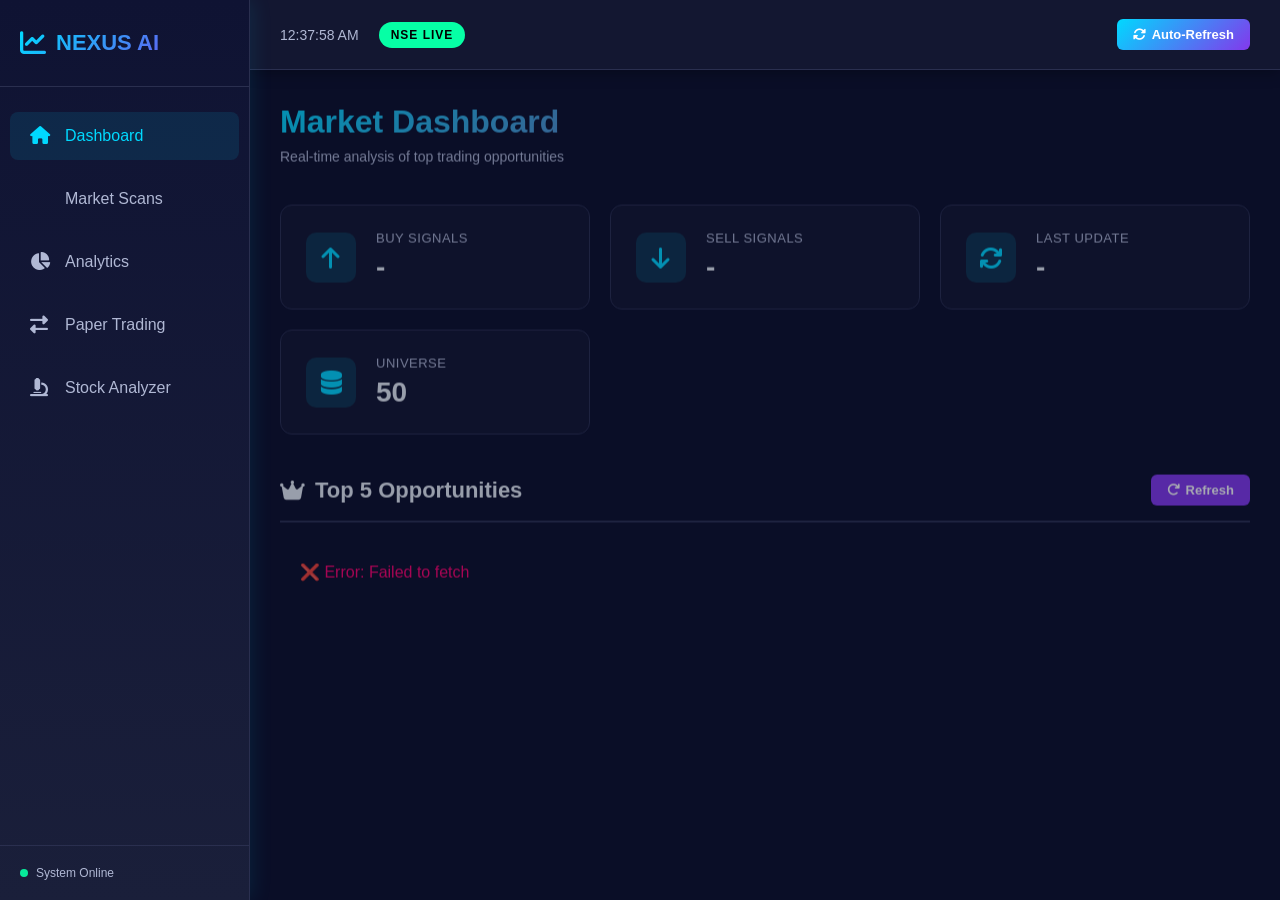
<file: Swing_Stock/index.html>
<!DOCTYPE html>
<html lang="en">
<head>
  <meta charset="UTF-8" />
  <meta http-equiv="refresh" content="0; url=frontend/index.html" />
  <meta name="viewport" content="width=device-width, initial-scale=1.0" />
  <title>Stock Nexus AI</title>
  <style>
    body {
      margin: 0;
      min-height: 100vh;
      display: grid;
      place-items: center;
      background: #0a0e27;
      color: #e8eef5;
      font-family: 'Segoe UI', sans-serif;
    }
    .redirect {
      text-align: center;
      padding: 24px;
      border: 1px solid #2a2f4f;
      border-radius: 12px;
      background: rgba(21, 25, 50, 0.8);
    }
    a {
      color: #00d9ff;
      text-decoration: none;
    }
  </style>
</head>
<body>
  <div class="redirect">
    <p>Loading Stock Nexus AI...</p>
    <p><a href="frontend/index.html">Open the app</a></p>
  </div>
</body>
</html>
</file>
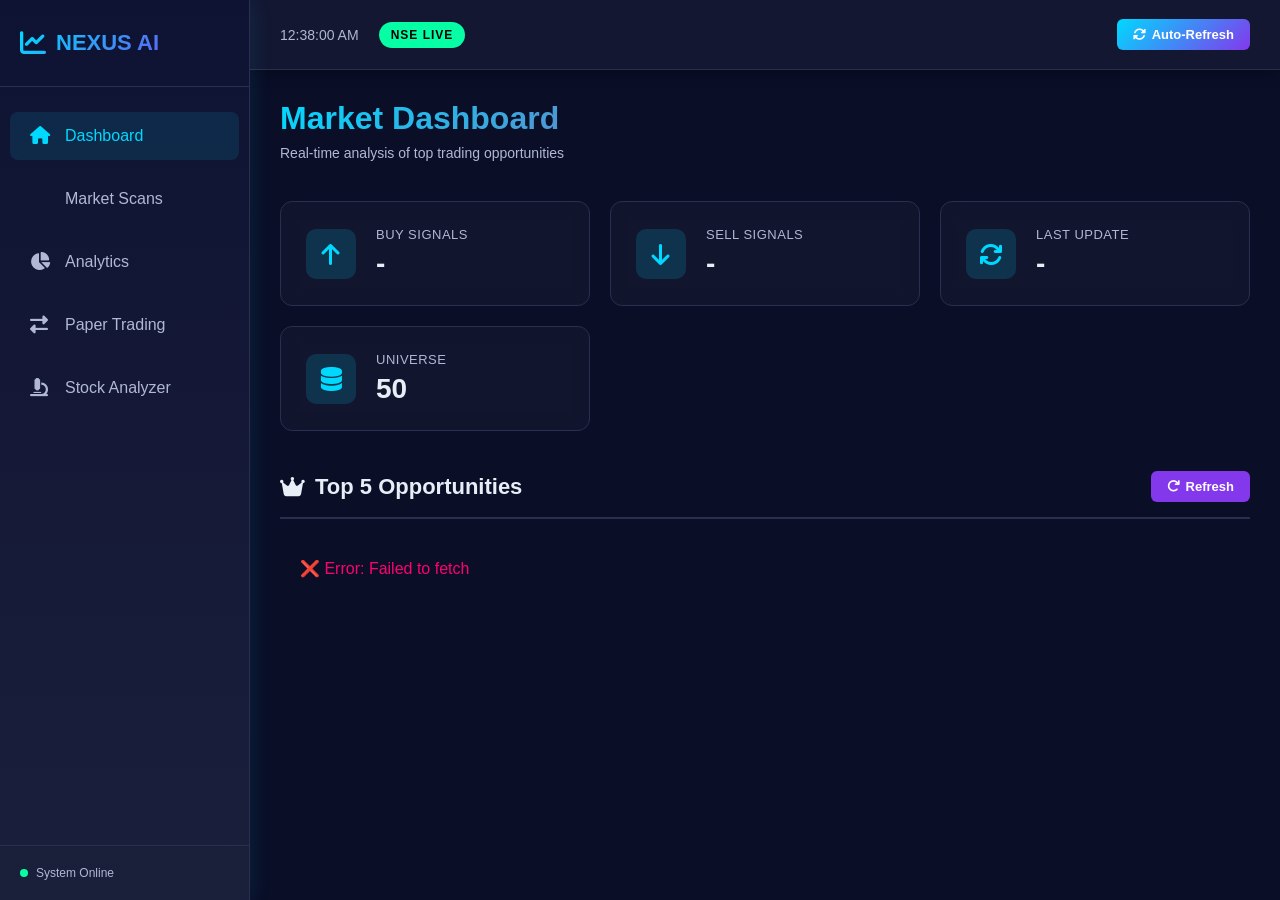
<file: Swing_Stock/frontend/index.html>
<!DOCTYPE html>
<html lang="en">

<head>
    <meta charset="UTF-8">
    <meta name="viewport" content="width=device-width, initial-scale=1.0">
    <title>Stock Nexus AI - Advanced Trading Analytics</title>
    <link rel="stylesheet" href="style.css">
    <link rel="stylesheet" href="https://cdnjs.cloudflare.com/ajax/libs/font-awesome/6.4.0/css/all.min.css">
</head>

<body>

<!-- SIDEBAR NAVIGATION -->
<nav class="sidebar">
    <div class="sidebar-header">
        <div class="logo">
            <i class="fas fa-chart-line"></i>
            <span>NEXUS AI</span>
        </div>
    </div>

    <ul class="nav-menu">
        <li><a href="#dashboard" class="nav-link active" data-section="dashboard"><i class="fas fa-home"></i> Dashboard</a></li>
        <li><a href="#scans" class="nav-link" data-section="scans"><i class="fas fa-radar"></i> Market Scans</a></li>
        <li><a href="#analytics" class="nav-link" data-section="analytics"><i class="fas fa-chart-pie"></i> Analytics</a></li>
        <li><a href="#trading" class="nav-link" data-section="trading"><i class="fas fa-exchange-alt"></i> Paper Trading</a></li>
        <li><a href="#analyzer" class="nav-link" data-section="analyzer"><i class="fas fa-microscope"></i> Stock Analyzer</a></li>
    </ul>

    <div class="sidebar-footer">
        <div class="status-indicator">
            <span class="status-dot"></span>
            System Online
        </div>
    </div>
</nav>

<!-- TOP BAR -->
<div class="top-bar">
    <div class="top-bar-left">
        <span class="time-display" id="timeDisplay"></span>
        <span class="market-status">NSE LIVE</span>
    </div>
    <div class="top-bar-right">
        <button class="refresh-btn" onclick="autoRefresh()"><i class="fas fa-sync-alt"></i> Auto-Refresh</button>
    </div>
</div>

<main>


    <!-- DASHBOARD SECTION -->
    <section id="dashboard-section" class="content-section active">
        <div class="header-container">
            <h1>Market Dashboard</h1>
            <p>Real-time analysis of top trading opportunities</p>
        </div>

        <!-- KEY METRICS -->
        <div class="metrics-grid">
            <div class="metric-card gradient-1">
                <div class="metric-icon"><i class="fas fa-arrow-up"></i></div>
                <div class="metric-content">
                    <span class="metric-label">BUY Signals</span>
                    <strong id="buyCount" class="metric-value">-</strong>
                </div>
            </div>

            <div class="metric-card gradient-2">
                <div class="metric-icon"><i class="fas fa-arrow-down"></i></div>
                <div class="metric-content">
                    <span class="metric-label">SELL Signals</span>
                    <strong id="sellCount" class="metric-value">-</strong>
                </div>
            </div>

            <div class="metric-card gradient-3">
                <div class="metric-icon"><i class="fas fa-sync"></i></div>
                <div class="metric-content">
                    <span class="metric-label">Last Update</span>
                    <strong id="lastScan" class="metric-value">-</strong>
                </div>
            </div>

            <div class="metric-card gradient-4">
                <div class="metric-icon"><i class="fas fa-database"></i></div>
                <div class="metric-content">
                    <span class="metric-label">Universe</span>
                    <strong id="universeCount" class="metric-value">50</strong>
                </div>
            </div>
        </div>

        <!-- TOP 5 SECTION -->
        <div class="section-container">
            <div class="section-header">
                <h2><i class="fas fa-crown"></i> Top 5 Opportunities</h2>
                <button class="btn-refresh" onclick="loadTop5(true)"><i class="fas fa-redo"></i> Refresh</button>
            </div>
            <div id="top5" class="stocks-container">
                <div class="loading-spinner"><i class="fas fa-spinner"></i> Analyzing...</div>
            </div>
        </div>
    </section>

    <!-- MARKET SCANS SECTION -->
    <section id="scans-section" class="content-section">
        <div class="header-container">
            <h1>Market Scans</h1>
            <p>Advanced screening patterns and technical signals</p>
        </div>

        <div class="scans-grid">
            <div class="scan-card">
                <div class="scan-header">
                    <h3><i class="fas fa-rocket"></i> Breakout Scan</h3>
                    <button class="btn-scan" onclick="loadBreakoutScan()"><i class="fas fa-play"></i> Run</button>
                </div>
                <p>Stocks breaking key resistance levels</p>
                <div id="breakout-results" class="scan-results">-</div>
            </div>

            <div class="scan-card">
                <div class="scan-header">
                    <h3><i class="fas fa-bolt"></i> Momentum Scan</h3>
                    <button class="btn-scan" onclick="loadMomentumScan()"><i class="fas fa-play"></i> Run</button>
                </div>
                <p>High momentum stocks with strong trend</p>
                <div id="momentum-results" class="scan-results">-</div>
            </div>

            <div class="scan-card">
                <div class="scan-header">
                    <h3><i class="fas fa-wave-square"></i> RSI Scan</h3>
                    <button class="btn-scan" onclick="loadRsiScan()"><i class="fas fa-play"></i> Run</button>
                </div>
                <p>Oversold/Overbought RSI conditions</p>
                <div id="rsi-results" class="scan-results">-</div>
            </div>
        </div>
    </section>

    <!-- ANALYTICS SECTION -->
    <section id="analytics-section" class="content-section">
        <div class="header-container">
            <h1>Trading Analytics</h1>
            <p>Portfolio performance and market insights</p>
        </div>

        <div class="analytics-grid">
            <div class="analytics-card">
                <h3><i class="fas fa-chart-line"></i> Portfolio Overview</h3>
                <button class="btn-load" onclick="loadAnalytics()"><i class="fas fa-sync"></i> Load Analytics</button>
                <div id="analytics-content" class="analytics-content">-</div>
            </div>
        </div>
    </section>

    <!-- STOCK ANALYZER SECTION -->
    <section id="analyzer-section" class="content-section">
        <div class="header-container">
            <h1>Stock Analyzer</h1>
            <p>Comprehensive analysis for individual stocks</p>
        </div>

        <div class="analyzer-container">
            <div class="search-bar">
                <input id="analyzeSymbol" type="text" placeholder="Enter stock symbol (e.g., TCS)" value="TCS">
                <button class="btn-analyze" onclick="analyzeStock()"><i class="fas fa-search"></i> Analyze</button>
            </div>
            <div id="analyzer-results" class="analyzer-results">
                <p>Enter a stock symbol to analyze</p>
            </div>
        </div>
    </section>

    <!-- PAPER TRADING SECTION -->
    <section id="trading-section" class="content-section">
        <div class="header-container">
            <h1>Paper Trading</h1>
            <p>Practice trading with virtual capital</p>
        </div>

        <!-- PORTFOLIO STATS -->
        <div class="portfolio-stats">
            <div class="stat-box">
                <span class="stat-label">Available Cash</span>
                <strong id="cash" class="stat-value">₹100,000</strong>
            </div>
            <div class="stat-box">
                <span class="stat-label">Open Positions</span>
                <strong id="positionCount" class="stat-value">0</strong>
            </div>
            <div class="stat-box">
                <span class="stat-label">Total Trades</span>
                <strong id="tradeCount" class="stat-value">0</strong>
            </div>
            <div class="stat-box">
                <span class="stat-label">Total P&L</span>
                <strong id="totalPnl" class="stat-value">₹0</strong>
            </div>
        </div>

        <!-- TRADE EXECUTOR -->
        <div class="trade-executor">
            <h3>Execute Trade</h3>
            <div class="trade-inputs">
                <input id="tradeSymbol" type="text" placeholder="Symbol" value="TCS">
                <input id="tradePrice" type="number" placeholder="Price" step="0.01">
                <input id="tradeQty" type="number" placeholder="Quantity" value="1" min="1">
                <button class="btn-buy" onclick="executeTrade('buy')"><i class="fas fa-plus"></i> BUY</button>
                <button class="btn-sell" onclick="executeTrade('sell')"><i class="fas fa-minus"></i> SELL</button>
            </div>
            <div id="tradeResult" class="trade-result"></div>
        </div>

        <!-- POSITIONS -->
        <div class="positions-section">
            <h3><i class="fas fa-briefcase"></i> Open Positions</h3>
            <button class="btn-refresh-small" onclick="refreshPortfolio()"><i class="fas fa-sync"></i> Refresh</button>
            <div id="positions" class="positions-list">No open positions</div>
        </div>

        <!-- TRADE HISTORY -->
        <div class="history-section">
            <h3><i class="fas fa-history"></i> Trade History</h3>
            <div id="tradeHistory" class="trade-history">No trades yet</div>
        </div>
    </section>

</main>

</main>


<script src="app.js"></script>

</body>

</html>
</file>
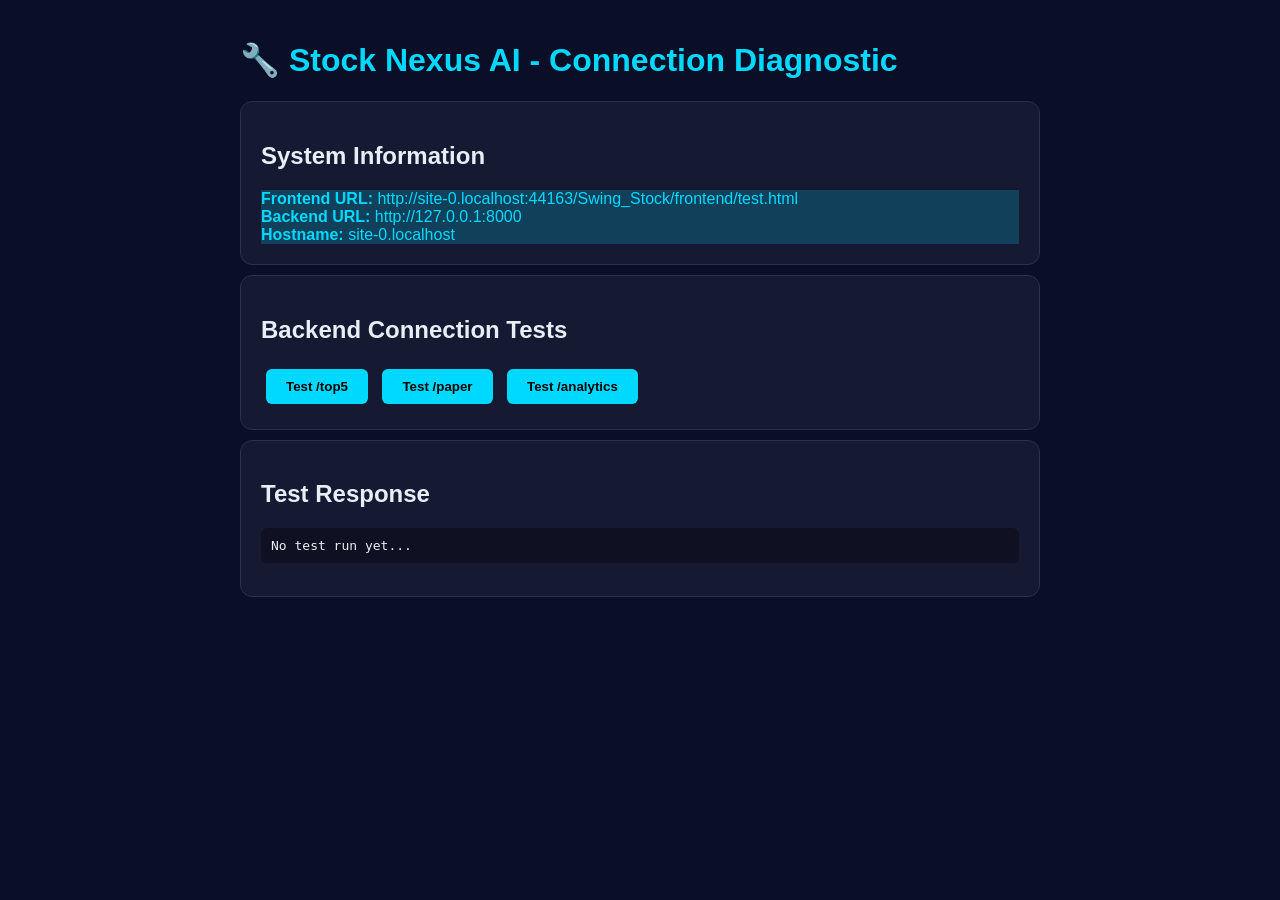
<file: Swing_Stock/frontend/test.html>
<!DOCTYPE html>
<html>
<head>
    <title>API Connection Test</title>
    <style>
        body {
            font-family: Arial, sans-serif;
            background: #0a0e27;
            color: #e8eef5;
            padding: 20px;
            max-width: 800px;
            margin: 0 auto;
        }
        .container {
            background: #151932;
            border: 1px solid #2a2f4f;
            border-radius: 12px;
            padding: 20px;
            margin: 10px 0;
        }
        .status {
            padding: 10px;
            border-radius: 6px;
            margin: 10px 0;
            font-weight: bold;
        }
        .success { background: rgba(6, 255, 165, 0.2); color: #06ffa5; }
        .error { background: rgba(255, 0, 110, 0.2); color: #ff006e; }
        .info { background: rgba(0, 217, 255, 0.2); color: #00d9ff; }
        button {
            background: #00d9ff;
            color: #000;
            border: none;
            padding: 10px 20px;
            border-radius: 6px;
            cursor: pointer;
            font-weight: bold;
            margin: 5px;
        }
        button:hover { opacity: 0.8; }
        h1 { color: #00d9ff; }
        pre {
            background: rgba(0, 0, 0, 0.3);
            padding: 10px;
            border-radius: 6px;
            overflow: auto;
            max-height: 300px;
        }
    </style>
</head>
<body>
    <h1>🔧 Stock Nexus AI - Connection Diagnostic</h1>
    
    <div class="container">
        <h2>System Information</h2>
        <div id="sysinfo"></div>
    </div>

    <div class="container">
        <h2>Backend Connection Tests</h2>
        <button onclick="testAPI('/top5', 'Test Top 5 Endpoint')">Test /top5</button>
        <button onclick="testAPI('/paper', 'Test Paper Trading')">Test /paper</button>
        <button onclick="testAPI('/analytics', 'Test Analytics')">Test /analytics</button>
        <div id="tests"></div>
    </div>

    <div class="container">
        <h2>Test Response</h2>
        <pre id="response">No test run yet...</pre>
    </div>

    <script>
        const API = "http://127.0.0.1:8000";

        // Display system info
        document.getElementById('sysinfo').innerHTML = `
            <div class="info">
                <strong>Frontend URL:</strong> ${window.location.href}<br>
                <strong>Backend URL:</strong> ${API}<br>
                <strong>Hostname:</strong> ${window.location.hostname}<br>
            </div>
        `;

        async function testAPI(endpoint, label) {
            const responseDiv = document.getElementById('response');
            const testsDiv = document.getElementById('tests');
            
            responseDiv.innerHTML = `Testing ${endpoint}...`;
            
            try {
                const startTime = Date.now();
                const response = await fetch(`${API}${endpoint}`, {
                    method: 'GET',
                    headers: {
                        'Content-Type': 'application/json',
                    }
                });
                const endTime = Date.now();
                
                const data = await response.json();
                
                if (response.ok) {
                    responseDiv.innerHTML = `
<strong>✓ ${label} - SUCCESS</strong>
Status: ${response.status}
Time: ${endTime - startTime}ms

Response:
${JSON.stringify(data, null, 2)}
                    `;
                    
                    const statusDiv = document.createElement('div');
                    statusDiv.className = 'status success';
                    statusDiv.textContent = `✓ ${label}: SUCCESS (${response.status})`;
                    testsDiv.appendChild(statusDiv);
                } else {
                    responseDiv.innerHTML = `
<strong>✗ ${label} - FAILED</strong>
Status: ${response.status}
Time: ${endTime - startTime}ms

Response:
${JSON.stringify(data, null, 2)}
                    `;
                    
                    const statusDiv = document.createElement('div');
                    statusDiv.className = 'status error';
                    statusDiv.textContent = `✗ ${label}: FAILED (${response.status})`;
                    testsDiv.appendChild(statusDiv);
                }
            } catch (error) {
                responseDiv.innerHTML = `
<strong>✗ ${label} - ERROR</strong>

${error.message}

Troubleshooting:
1. Is the backend running on port 8000?
   → python -m uvicorn backend.app:app --reload

2. Is the backend accessible from this URL?
   → ${API}

3. Try accessing backend directly:
   → curl ${API}/top5
                `;
                
                const statusDiv = document.createElement('div');
                statusDiv.className = 'status error';
                statusDiv.textContent = `✗ ${label}: ERROR - ${error.message}`;
                testsDiv.appendChild(statusDiv);
            }
        }

        // Auto-test on load
        window.addEventListener('load', () => {
            console.log('Diagnostic page loaded');
            console.log('API URL:', API);
        });
    </script>
</body>
</html>
</file>
<file: Swing_Stock/frontend/style.css>
/* =====================================================
   MODERN FUTURISTIC TRADING UI
===================================================== */

:root {
    --primary: #00d9ff;
    --secondary: #ff006e;
    --accent: #8338ec;
    --success: #06ffa5;
    --danger: #ff006e;
    --warning: #ffb703;
    --dark-bg: #0a0e27;
    --card-bg: #151932;
    --border-color: #2a2f4f;
    --text-primary: #e8eef5;
    --text-secondary: #b0b8d4;
    --gradient-1: linear-gradient(135deg, #667eea 0%, #764ba2 100%);
    --gradient-2: linear-gradient(135deg, #f093fb 0%, #f5576c 100%);
    --gradient-3: linear-gradient(135deg, #4facfe 0%, #00f2fe 100%);
    --gradient-4: linear-gradient(135deg, #43e97b 0%, #38f9d7 100%);
    --transition: all 0.3s cubic-bezier(0.4, 0, 0.2, 1);
}

* {
    margin: 0;
    padding: 0;
    box-sizing: border-box;
}

html, body {
    width: 100%;
    height: 100%;
    background: var(--dark-bg);
    color: var(--text-primary);
    font-family: 'Segoe UI', Tahoma, Geneva, Verdana, sans-serif;
    overflow-x: hidden;
}

/* =====================================================
   SIDEBAR NAVIGATION
===================================================== */

.sidebar {
    position: fixed;
    left: 0;
    top: 0;
    width: 250px;
    height: 100vh;
    background: linear-gradient(180deg, #0f1333 0%, #1a1f3a 100%);
    border-right: 1px solid var(--border-color);
    padding: 0;
    z-index: 1000;
    display: flex;
    flex-direction: column;
    overflow-y: auto;
    box-shadow: 2px 0 20px rgba(0, 217, 255, 0.1);
}

.sidebar-header {
    padding: 30px 20px;
    border-bottom: 1px solid var(--border-color);
}

.logo {
    display: flex;
    align-items: center;
    gap: 10px;
    font-size: 22px;
    font-weight: 700;
    background: linear-gradient(135deg, var(--primary), var(--accent));
    -webkit-background-clip: text;
    -webkit-text-fill-color: transparent;
    background-clip: text;
}

.logo i {
    font-size: 26px;
}

.nav-menu {
    list-style: none;
    flex: 1;
    padding: 20px 0;
    display: flex;
    flex-direction: column;
    gap: 5px;
}

.nav-menu li {
    margin: 0;
    list-style: none;
}

.nav-link {
    display: flex;
    align-items: center;
    gap: 15px;
    padding: 15px 20px;
    color: var(--text-secondary);
    text-decoration: none;
    transition: var(--transition);
    position: relative;
    margin: 5px 10px;
    border-radius: 8px;
}

.nav-link:hover,
.nav-link.active {
    color: var(--primary);
    background: rgba(0, 217, 255, 0.1);
}

.nav-link i {
    font-size: 18px;
    width: 20px;
}

.sidebar-footer {
    padding: 20px;
    border-top: 1px solid var(--border-color);
}

.status-indicator {
    display: flex;
    align-items: center;
    gap: 8px;
    color: var(--text-secondary);
    font-size: 12px;
}

.status-dot {
    width: 8px;
    height: 8px;
    background: var(--success);
    border-radius: 50%;
    animation: pulse 2s infinite;
}

@keyframes pulse {
    0%, 100% { opacity: 1; }
    50% { opacity: 0.5; }
}

/* =====================================================
   TOP BAR
===================================================== */

.top-bar {
    position: fixed;
    top: 0;
    left: 250px;
    right: 0;
    height: 70px;
    background: rgba(21, 25, 50, 0.95);
    border-bottom: 1px solid var(--border-color);
    display: flex;
    justify-content: space-between;
    align-items: center;
    padding: 0 30px;
    z-index: 900;
    backdrop-filter: blur(10px);
    box-shadow: 0 2px 15px rgba(0, 0, 0, 0.3);
}

.top-bar-left {
    display: flex;
    align-items: center;
    gap: 20px;
}

.time-display {
    font-size: 14px;
    color: var(--text-secondary);
    font-weight: 500;
}

.market-status {
    padding: 6px 12px;
    background: var(--success);
    color: #000;
    border-radius: 20px;
    font-size: 12px;
    font-weight: 700;
    letter-spacing: 1px;
}

.top-bar-right {
    display: flex;
    gap: 10px;
}

.refresh-btn {
    padding: 8px 16px;
    background: linear-gradient(135deg, var(--primary), var(--accent));
    color: #fff;
    border: none;
    border-radius: 6px;
    cursor: pointer;
    font-size: 13px;
    font-weight: 600;
    display: flex;
    align-items: center;
    gap: 6px;
    transition: var(--transition);
}

.refresh-btn:hover {
    transform: translateY(-2px);
    box-shadow: 0 5px 15px rgba(0, 217, 255, 0.3);
}

/* =====================================================
   MAIN CONTENT
===================================================== */

main {
    margin-left: 250px;
    margin-top: 70px;
    padding: 30px;
    min-height: calc(100vh - 70px);
    background: var(--dark-bg);
}

.content-section {
    display: none;
    animation: fadeIn 0.4s ease;
}

.content-section.active {
    display: block;
}

@keyframes fadeIn {
    from {
        opacity: 0;
        transform: translateY(10px);
    }
    to {
        opacity: 1;
        transform: translateY(0);
    }
}

/* =====================================================
   HEADER CONTAINER
===================================================== */

.header-container {
    margin-bottom: 40px;
}

.header-container h1 {
    font-size: 32px;
    margin-bottom: 8px;
    background: linear-gradient(135deg, var(--primary), var(--secondary));
    -webkit-background-clip: text;
    -webkit-text-fill-color: transparent;
    background-clip: text;
}

.header-container p {
    color: var(--text-secondary);
    font-size: 14px;
}

/* =====================================================
   METRICS GRID
===================================================== */

.metrics-grid {
    display: grid;
    grid-template-columns: repeat(auto-fit, minmax(240px, 1fr));
    gap: 20px;
    margin-bottom: 40px;
}

.metric-card {
    padding: 25px;
    border-radius: 12px;
    border: 1px solid var(--border-color);
    display: flex;
    align-items: center;
    gap: 20px;
    background: rgba(255, 255, 255, 0.03);
    backdrop-filter: blur(10px);
    transition: var(--transition);
    position: relative;
    overflow: hidden;
}

.metric-card::before {
    content: '';
    position: absolute;
    top: 0;
    left: 0;
    right: 0;
    bottom: 0;
    background: var(--gradient-1);
    opacity: 0;
    transition: var(--transition);
    z-index: -1;
}

.metric-card.gradient-1::before { background: var(--gradient-1); }
.metric-card.gradient-2::before { background: var(--gradient-2); }
.metric-card.gradient-3::before { background: var(--gradient-3); }
.metric-card.gradient-4::before { background: var(--gradient-4); }

.metric-card:hover {
    border-color: var(--primary);
    transform: translateY(-5px);
}

.metric-card:hover::before {
    opacity: 0.1;
}

.metric-icon {
    width: 50px;
    height: 50px;
    border-radius: 10px;
    display: flex;
    align-items: center;
    justify-content: center;
    background: rgba(0, 217, 255, 0.15);
    color: var(--primary);
    font-size: 24px;
}

.metric-content {
    flex: 1;
}

.metric-label {
    display: block;
    color: var(--text-secondary);
    font-size: 13px;
    margin-bottom: 6px;
    text-transform: uppercase;
    letter-spacing: 0.5px;
}

.metric-value {
    display: block;
    font-size: 28px;
    font-weight: 700;
}

/* =====================================================
   SECTION CONTAINER
===================================================== */

.section-container {
    margin-bottom: 40px;
}

.section-header {
    display: flex;
    justify-content: space-between;
    align-items: center;
    margin-bottom: 20px;
    padding-bottom: 15px;
    border-bottom: 2px solid var(--border-color);
}

.section-header h2 {
    font-size: 22px;
    display: flex;
    align-items: center;
    gap: 10px;
}

.btn-refresh {
    padding: 8px 16px;
    background: var(--accent);
    color: #fff;
    border: none;
    border-radius: 6px;
    cursor: pointer;
    font-size: 13px;
    font-weight: 600;
    display: flex;
    align-items: center;
    gap: 6px;
    transition: var(--transition);
}

.btn-refresh:hover {
    background: var(--primary);
    transform: translateY(-2px);
}

/* =====================================================
   STOCKS CONTAINER
===================================================== */

.stocks-container {
    display: grid;
    grid-template-columns: repeat(auto-fit, minmax(300px, 1fr));
    gap: 20px;
}

.stock-card {
    background: linear-gradient(135deg, rgba(21, 25, 50, 0.8), rgba(42, 47, 79, 0.5));
    border: 1px solid var(--border-color);
    border-radius: 12px;
    padding: 20px;
    transition: var(--transition);
    cursor: pointer;
    position: relative;
    overflow: hidden;
}

.stock-card::before {
    content: '';
    position: absolute;
    top: -50%;
    right: -50%;
    width: 100%;
    height: 100%;
    background: radial-gradient(circle, rgba(0, 217, 255, 0.1), transparent);
    transition: var(--transition);
}

.stock-card:hover {
    border-color: var(--primary);
    transform: translateY(-8px);
    box-shadow: 0 15px 40px rgba(0, 217, 255, 0.2);
}

.stock-header {
    display: flex;
    justify-content: space-between;
    align-items: start;
    margin-bottom: 15px;
}

.stock-symbol {
    font-size: 24px;
    font-weight: 700;
    color: var(--primary);
}

.stock-rank {
    color: var(--text-secondary);
    font-size: 12px;
    background: var(--accent);
    padding: 4px 8px;
    border-radius: 4px;
}

.stock-price {
    font-size: 20px;
    font-weight: 600;
    margin: 10px 0;
    color: var(--text-primary);
}

.score-display {
    display: flex;
    justify-content: space-between;
    align-items: center;
    padding: 12px;
    background: rgba(0, 217, 255, 0.1);
    border-radius: 8px;
    margin: 15px 0;
}

.score-value {
    font-size: 28px;
    font-weight: 700;
    color: var(--primary);
}

.signal-info {
    margin: 15px 0;
}

.signal-row {
    display: flex;
    justify-content: space-between;
    padding: 8px 0;
    font-size: 13px;
    color: var(--text-secondary);
}

.signal-row strong {
    color: var(--text-primary);
}

.direction-badge {
    display: inline-block;
    padding: 8px 16px;
    border-radius: 20px;
    font-weight: 700;
    font-size: 12px;
    letter-spacing: 0.5px;
    margin-top: 10px;
}

.direction-buy {
    background: rgba(6, 255, 165, 0.2);
    color: var(--success);
    border: 1px solid var(--success);
}

.direction-sell {
    background: rgba(255, 0, 110, 0.2);
    color: var(--secondary);
    border: 1px solid var(--secondary);
}

.direction-hold {
    background: rgba(255, 183, 3, 0.2);
    color: var(--warning);
    border: 1px solid var(--warning);
}

.direction-watch {
    background: rgba(131, 56, 236, 0.2);
    color: var(--accent);
    border: 1px solid var(--accent);
}

/* =====================================================
   SCANS GRID
===================================================== */

.scans-grid {
    display: grid;
    grid-template-columns: repeat(auto-fit, minmax(320px, 1fr));
    gap: 25px;
    margin-bottom: 40px;
}

.scan-card {
    background: linear-gradient(135deg, rgba(21, 25, 50, 0.8), rgba(42, 47, 79, 0.5));
    border: 1px solid var(--border-color);
    border-radius: 12px;
    padding: 25px;
    transition: var(--transition);
    position: relative;
    overflow: hidden;
}

.scan-card:hover {
    border-color: var(--primary);
    transform: translateY(-5px);
    box-shadow: 0 20px 50px rgba(0, 217, 255, 0.15);
}

.scan-header {
    display: flex;
    justify-content: space-between;
    align-items: center;
    margin-bottom: 15px;
}

.scan-header h3 {
    font-size: 18px;
    margin: 0;
    display: flex;
    align-items: center;
    gap: 10px;
}

.btn-scan {
    padding: 8px 12px;
    background: var(--primary);
    color: #000;
    border: none;
    border-radius: 6px;
    cursor: pointer;
    font-weight: 600;
    display: flex;
    align-items: center;
    gap: 5px;
    transition: var(--transition);
}

.btn-scan:hover {
    transform: translateY(-2px);
    box-shadow: 0 5px 15px rgba(0, 217, 255, 0.4);
}

.scan-card p {
    color: var(--text-secondary);
    font-size: 13px;
    margin-bottom: 15px;
}

.scan-results {
    padding: 15px;
    background: rgba(0, 217, 255, 0.05);
    border-radius: 8px;
    min-height: 60px;
    font-size: 13px;
    color: var(--text-secondary);
}

/* =====================================================
   ANALYTICS
===================================================== */

.analytics-grid {
    display: grid;
    grid-template-columns: repeat(auto-fit, minmax(400px, 1fr));
    gap: 25px;
    margin-bottom: 40px;
}

.analytics-card {
    background: linear-gradient(135deg, rgba(21, 25, 50, 0.8), rgba(42, 47, 79, 0.5));
    border: 1px solid var(--border-color);
    border-radius: 12px;
    padding: 25px;
    transition: var(--transition);
}

.analytics-card h3 {
    display: flex;
    align-items: center;
    gap: 10px;
    margin-bottom: 15px;
    font-size: 18px;
}

.btn-load {
    padding: 8px 16px;
    background: var(--success);
    color: #000;
    border: none;
    border-radius: 6px;
    cursor: pointer;
    font-weight: 600;
    display: flex;
    align-items: center;
    gap: 6px;
    transition: var(--transition);
    margin-bottom: 15px;
}

.btn-load:hover {
    transform: translateY(-2px);
    opacity: 0.9;
}

.analytics-content {
    padding: 15px;
    background: rgba(0, 217, 255, 0.05);
    border-radius: 8px;
    min-height: 100px;
    font-size: 13px;
    color: var(--text-secondary);
    line-height: 1.6;
}

/* =====================================================
   STOCK ANALYZER
===================================================== */

.analyzer-container {
    background: linear-gradient(135deg, rgba(21, 25, 50, 0.8), rgba(42, 47, 79, 0.5));
    border: 1px solid var(--border-color);
    border-radius: 12px;
    padding: 25px;
    margin-bottom: 30px;
}

.search-bar {
    display: flex;
    gap: 10px;
    margin-bottom: 20px;
}

.search-bar input {
    flex: 1;
    padding: 12px 16px;
    background: rgba(255, 255, 255, 0.05);
    border: 1px solid var(--border-color);
    border-radius: 8px;
    color: var(--text-primary);
    font-size: 14px;
}

.search-bar input::placeholder {
    color: var(--text-secondary);
}

.btn-analyze {
    padding: 12px 24px;
    background: linear-gradient(135deg, var(--primary), var(--accent));
    color: #fff;
    border: none;
    border-radius: 8px;
    cursor: pointer;
    font-weight: 600;
    display: flex;
    align-items: center;
    gap: 8px;
    transition: var(--transition);
}

.btn-analyze:hover {
    transform: translateY(-2px);
    box-shadow: 0 8px 20px rgba(0, 217, 255, 0.3);
}

.analyzer-results {
    padding: 20px;
    background: rgba(0, 217, 255, 0.05);
    border-radius: 8px;
    min-height: 100px;
    color: var(--text-secondary);
}

.analysis-grid {
    display: grid;
    grid-template-columns: repeat(auto-fit, minmax(300px, 1fr));
    gap: 20px;
    margin-top: 20px;
}

.analysis-section {
    background: rgba(0, 217, 255, 0.08);
    border: 1px solid var(--border-color);
    border-radius: 8px;
    padding: 15px;
}

.analysis-section h4 {
    color: var(--primary);
    margin-bottom: 10px;
    font-size: 14px;
    text-transform: uppercase;
    letter-spacing: 0.5px;
}

.analysis-item {
    display: flex;
    justify-content: space-between;
    padding: 8px 0;
    border-bottom: 1px solid var(--border-color);
    font-size: 13px;
}

.analysis-item:last-child {
    border-bottom: none;
}

.analysis-label {
    color: var(--text-secondary);
}

.analysis-value {
    color: var(--primary);
    font-weight: 600;
}

/* =====================================================
   PORTFOLIO STATS
===================================================== */

.portfolio-stats {
    display: grid;
    grid-template-columns: repeat(auto-fit, minmax(200px, 1fr));
    gap: 20px;
    margin-bottom: 30px;
}

.stat-box {
    background: linear-gradient(135deg, rgba(21, 25, 50, 0.8), rgba(42, 47, 79, 0.5));
    border: 1px solid var(--border-color);
    border-radius: 10px;
    padding: 20px;
    text-align: center;
    transition: var(--transition);
}

.stat-box:hover {
    border-color: var(--primary);
    transform: translateY(-3px);
}

.stat-label {
    display: block;
    color: var(--text-secondary);
    font-size: 12px;
    margin-bottom: 8px;
    text-transform: uppercase;
    letter-spacing: 0.5px;
}

.stat-value {
    display: block;
    font-size: 24px;
    font-weight: 700;
    color: var(--primary);
}

/* =====================================================
   TRADE EXECUTOR
===================================================== */

.trade-executor {
    background: linear-gradient(135deg, rgba(21, 25, 50, 0.8), rgba(42, 47, 79, 0.5));
    border: 1px solid var(--border-color);
    border-radius: 12px;
    padding: 25px;
    margin-bottom: 30px;
}

.trade-executor h3 {
    margin-bottom: 20px;
    font-size: 18px;
}

.trade-inputs {
    display: flex;
    gap: 10px;
    flex-wrap: wrap;
    margin-bottom: 15px;
}

.trade-inputs input {
    flex: 1;
    min-width: 120px;
    padding: 12px 16px;
    background: rgba(255, 255, 255, 0.05);
    border: 1px solid var(--border-color);
    border-radius: 8px;
    color: var(--text-primary);
}

.trade-inputs input::placeholder {
    color: var(--text-secondary);
}

.btn-buy,
.btn-sell {
    flex: 1;
    min-width: 100px;
    padding: 12px 20px;
    border: none;
    border-radius: 8px;
    cursor: pointer;
    font-weight: 600;
    display: flex;
    align-items: center;
    justify-content: center;
    gap: 8px;
    transition: var(--transition);
}

.btn-buy {
    background: linear-gradient(135deg, var(--success), #06ff9d);
    color: #000;
}

.btn-sell {
    background: linear-gradient(135deg, var(--secondary), #ff4078);
    color: #fff;
}

.btn-buy:hover,
.btn-sell:hover {
    transform: translateY(-2px);
    box-shadow: 0 8px 20px rgba(0, 0, 0, 0.3);
}

.trade-result {
    padding: 12px 16px;
    border-radius: 8px;
    font-size: 13px;
    min-height: 20px;
}

.trade-result.success {
    background: rgba(6, 255, 165, 0.15);
    color: var(--success);
    border: 1px solid var(--success);
}

.trade-result.error {
    background: rgba(255, 0, 110, 0.15);
    color: var(--secondary);
    border: 1px solid var(--secondary);
}

/* =====================================================
   POSITIONS & HISTORY
===================================================== */

.positions-section,
.history-section {
    background: linear-gradient(135deg, rgba(21, 25, 50, 0.8), rgba(42, 47, 79, 0.5));
    border: 1px solid var(--border-color);
    border-radius: 12px;
    padding: 25px;
    margin-bottom: 25px;
}

.positions-section h3,
.history-section h3 {
    margin-bottom: 15px;
    font-size: 18px;
    display: flex;
    align-items: center;
    gap: 10px;
}

.btn-refresh-small {
    padding: 6px 12px;
    background: var(--primary);
    color: #000;
    border: none;
    border-radius: 6px;
    cursor: pointer;
    font-weight: 600;
    font-size: 12px;
    display: flex;
    align-items: center;
    gap: 4px;
    float: right;
    transition: var(--transition);
}

.btn-refresh-small:hover {
    transform: translateY(-2px);
}

.positions-list {
    clear: both;
    display: grid;
    gap: 12px;
}

.position-item {
    background: rgba(0, 217, 255, 0.08);
    border: 1px solid var(--border-color);
    border-radius: 8px;
    padding: 15px;
    display: flex;
    justify-content: space-between;
    align-items: center;
}

.position-info {
    flex: 1;
}

.position-symbol {
    font-size: 16px;
    font-weight: 700;
    color: var(--primary);
    margin-bottom: 4px;
}

.position-details {
    font-size: 12px;
    color: var(--text-secondary);
    display: flex;
    gap: 15px;
}

.position-pnl {
    text-align: right;
}

.pnl-amount {
    font-size: 16px;
    font-weight: 700;
    margin-bottom: 4px;
}

.pnl-percent {
    font-size: 12px;
}

.pnl-positive {
    color: var(--success);
}

.pnl-negative {
    color: var(--secondary);
}

.trade-history {
    display: grid;
    gap: 12px;
}

.trade-item {
    background: rgba(0, 217, 255, 0.08);
    border: 1px solid var(--border-color);
    border-radius: 8px;
    padding: 12px 15px;
    display: flex;
    justify-content: space-between;
    align-items: center;
    font-size: 13px;
}

.trade-type {
    font-weight: 600;
    padding: 4px 10px;
    border-radius: 4px;
    margin-right: 10px;
}

.trade-buy {
    background: rgba(6, 255, 165, 0.2);
    color: var(--success);
}

.trade-sell {
    background: rgba(255, 0, 110, 0.2);
    color: var(--secondary);
}

/* =====================================================
   LOADING & ANIMATIONS
===================================================== */

.loading-spinner {
    text-align: center;
    padding: 40px 20px;
    color: var(--text-secondary);
    font-size: 14px;
}

.loading-spinner i {
    font-size: 30px;
    color: var(--primary);
    animation: spin 1s linear infinite;
    display: block;
    margin-bottom: 10px;
}

@keyframes spin {
    from { transform: rotate(0deg); }
    to { transform: rotate(360deg); }
}

/* =====================================================
   RESPONSIVE
===================================================== */

@media (max-width: 1200px) {
    .metrics-grid {
        grid-template-columns: repeat(2, 1fr);
    }
    
    .stocks-container {
        grid-template-columns: repeat(2, 1fr);
    }
    
    .scans-grid {
        grid-template-columns: 1fr;
    }
}

@media (max-width: 768px) {
    .sidebar {
        width: 70px;
    }

    .sidebar-header {
        padding: 20px;
    }

    .logo span {
        display: none;
    }

    .nav-link {
        padding: 15px;
        justify-content: center;
    }

    .nav-link span:not(i) {
        display: none;
    }

    .top-bar {
        left: 70px;
    }

    main {
        margin-left: 70px;
        padding: 20px;
    }

    .metrics-grid,
    .portfolio-stats {
        grid-template-columns: 1fr;
    }

    .stocks-container {
        grid-template-columns: 1fr;
    }

    .search-bar {
        flex-direction: column;
    }

    .trade-inputs {
        flex-direction: column;
    }

    .btn-buy,
    .btn-sell {
        width: 100%;
    }
}

/* =====================================================
   SCROLLBAR STYLING
===================================================== */

::-webkit-scrollbar {
    width: 8px;
}

::-webkit-scrollbar-track {
    background: var(--card-bg);
}

::-webkit-scrollbar-thumb {
    background: var(--primary);
    border-radius: 4px;
}

::-webkit-scrollbar-thumb:hover {
    background: var(--accent);
}
</file>
